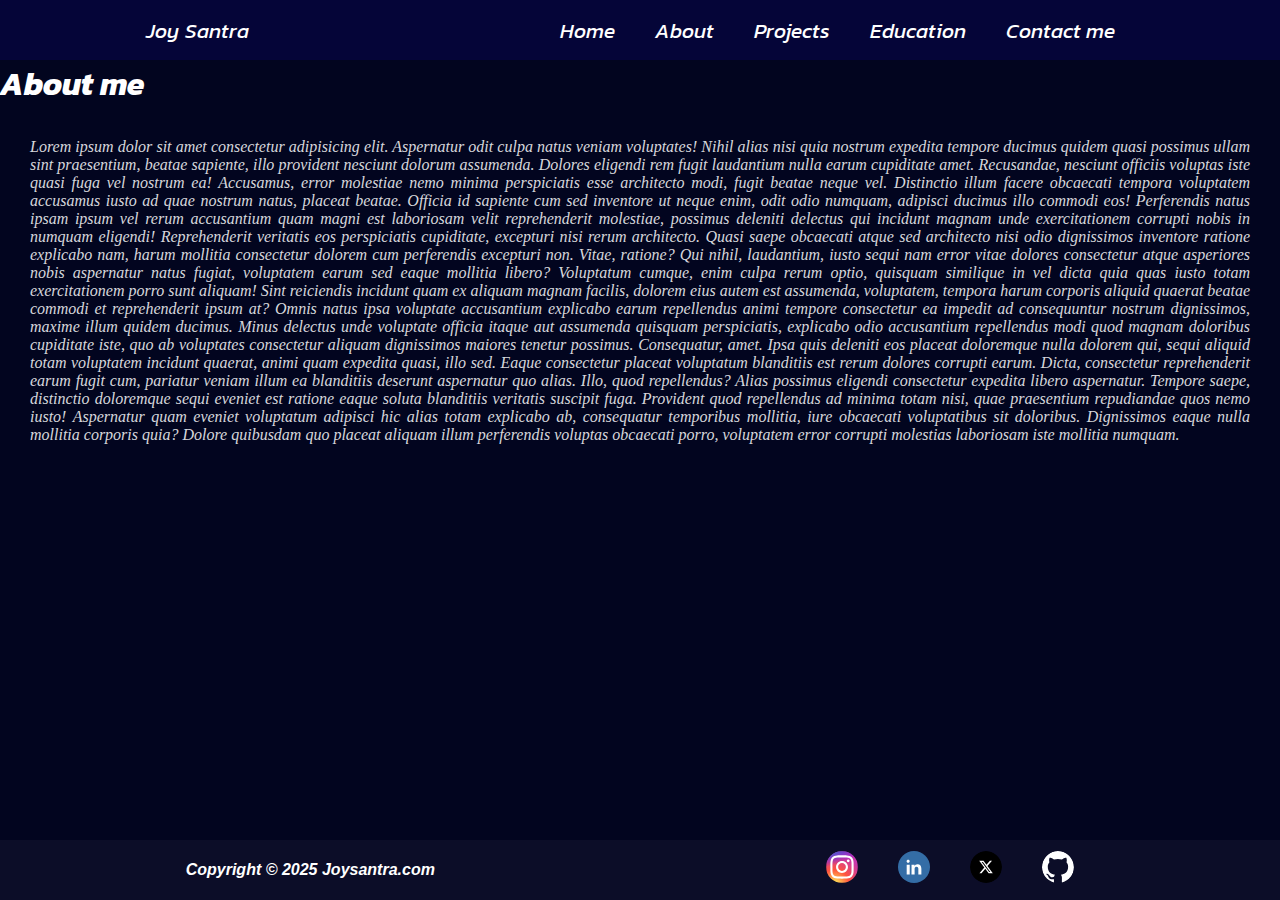
<file: about.html>
<!DOCTYPE html>
<html lang="en">

<head>
    <meta charset="UTF-8">
    <meta name="viewport" content="width=device-width, initial-scale=1.0">
    <title>Joy Santra's Portfolio</title>
    <link rel="stylesheet" href="style.css">
    <link rel="preconnect" href="https://fonts.googleapis.com">
    <link rel="preconnect" href="https://fonts.gstatic.com" crossorigin>
    <link
        href="https://fonts.googleapis.com/css2?family=Kanit:ital,wght@0,100;0,200;0,300;0,400;0,500;0,600;0,700;0,800;0,900;1,100;1,200;1,300;1,400;1,500;1,600;1,700;1,800;1,900&display=swap"
        rel="stylesheet">
    <style>
        footer {
            position: fixed;
            bottom: 0;
        }
        main p{
            margin: 20px;
            padding: 10px;
            font-family:Cambria, Cochin, Georgia, Times, 'Times New Roman', serif;
            text-align: justify;
            color: rgba(255, 255, 255, 0.856);
        }
    </style>
</head>

<body>
    <header>
        <nav>
            <div class="left">Joy Santra</div>
            <div class="right">
                <ul>
                    <li><a href="index.html">Home</a></li>
                    <li><a href="about.html">About</a></li>
                    <li><a href="projects.html">Projects</a></li>
                    <li><a href="Education.html">Education</a></li>
                    <li><a href="contact.html">Contact me</a></li>
                </ul>
            </div>
        </nav>
    </header>
    <main>
        <div class="title">
            <h1>About me</h1>
        </div>
        <p>Lorem ipsum dolor sit amet consectetur adipisicing elit. Aspernatur odit culpa natus veniam voluptates! Nihil alias nisi quia nostrum expedita tempore ducimus quidem quasi possimus ullam sint praesentium, beatae sapiente, illo provident nesciunt dolorum assumenda. Dolores eligendi rem fugit laudantium nulla earum cupiditate amet. Recusandae, nesciunt officiis voluptas iste quasi fuga vel nostrum ea! Accusamus, error molestiae nemo minima perspiciatis esse architecto modi, fugit beatae neque vel. Distinctio illum facere obcaecati tempora voluptatem accusamus iusto ad quae nostrum natus, placeat beatae. Officia id sapiente cum sed inventore ut neque enim, odit odio numquam, adipisci ducimus illo commodi eos! Perferendis natus ipsam ipsum vel rerum accusantium quam magni est laboriosam velit reprehenderit molestiae, possimus deleniti delectus qui incidunt magnam unde exercitationem corrupti nobis in numquam eligendi! Reprehenderit veritatis eos perspiciatis cupiditate, excepturi nisi rerum architecto. Quasi saepe obcaecati atque sed architecto nisi odio dignissimos inventore ratione explicabo nam, harum mollitia consectetur dolorem cum perferendis excepturi non. Vitae, ratione? Qui nihil, laudantium, iusto sequi nam error vitae dolores consectetur atque asperiores nobis aspernatur natus fugiat, voluptatem earum sed eaque mollitia libero? Voluptatum cumque, enim culpa rerum optio, quisquam similique in vel dicta quia quas iusto totam exercitationem porro sunt aliquam! Sint reiciendis incidunt quam ex aliquam magnam facilis, dolorem eius autem est assumenda, voluptatem, tempora harum corporis aliquid quaerat beatae commodi et reprehenderit ipsum at? Omnis natus ipsa voluptate accusantium explicabo earum repellendus animi tempore consectetur ea impedit ad consequuntur nostrum dignissimos, maxime illum quidem ducimus. Minus delectus unde voluptate officia itaque aut assumenda quisquam perspiciatis, explicabo odio accusantium repellendus modi quod magnam doloribus cupiditate iste, quo ab voluptates consectetur aliquam dignissimos maiores tenetur possimus. Consequatur, amet. Ipsa quis deleniti eos placeat doloremque nulla dolorem qui, sequi aliquid totam voluptatem incidunt quaerat, animi quam expedita quasi, illo sed. Eaque consectetur placeat voluptatum blanditiis est rerum dolores corrupti earum. Dicta, consectetur reprehenderit earum fugit cum, pariatur veniam illum ea blanditiis deserunt aspernatur quo alias. Illo, quod repellendus? Alias possimus eligendi consectetur expedita libero aspernatur. Tempore saepe, distinctio doloremque sequi eveniet est ratione eaque soluta blanditiis veritatis suscipit fuga. Provident quod repellendus ad minima totam nisi, quae praesentium repudiandae quos nemo iusto! Aspernatur quam eveniet voluptatum adipisci hic alias totam explicabo ab, consequatur temporibus mollitia, iure obcaecati voluptatibus sit doloribus. Dignissimos eaque nulla mollitia corporis quia? Dolore quibusdam quo placeat aliquam illum perferendis voluptas obcaecati porro, voluptatem error corrupti molestias laboriosam iste mollitia numquam.</p>
    </main>

</body>
<footer>
    <div class="copyright">Copyright © 2025 Joysantra.com</div>
    <div class="social">
        <div class="insta"><a href="https://www.instagram.com/itz_joy021?igsh=MTQ2b2ttMmVnZmIxaQ=="><img src="Instagram_logo.svg" alt="instagram_logo"></a></div>
        <div class="linkdin"><a href="https://www.linkedin.com/in/joy-santra/"><img src="Linkedin_logo.svg" alt="linkdin_logo"></a></div>
        <div class="twitter"><a href="https://x.com/JoySantra656"><img src="X_logo.svg" alt="twitter_logo"></a></div>
        <div class="github"><a href="https://github.com/JoyCodz"><img src="github_logo.svg" alt="github_logo"></a></div>
    </div>
</footer>

</html>
</file>
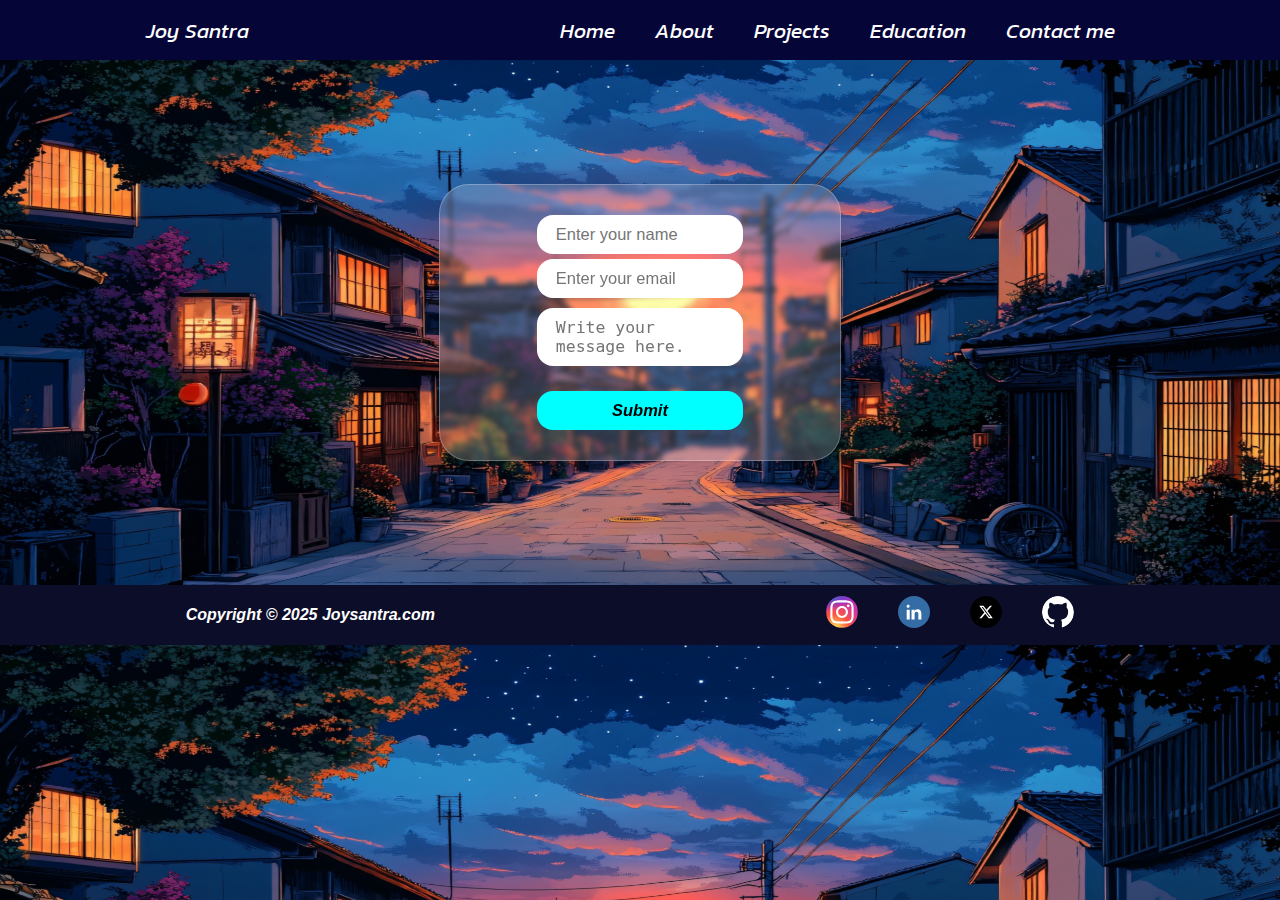
<file: contact.html>
<!DOCTYPE html>
<html lang="en">

<head>
    <meta charset="UTF-8">
    <meta name="viewport" content="width=device-width, initial-scale=1.0">
    <title>Contact me</title>
    <link rel="stylesheet" href="style.css">
    <link rel="preconnect" href="https://fonts.googleapis.com">
    <link rel="preconnect" href="https://fonts.gstatic.com" crossorigin>
    <link
        href="https://fonts.googleapis.com/css2?family=Kanit:ital,wght@0,100;0,200;0,300;0,400;0,500;0,600;0,700;0,800;0,900;1,100;1,200;1,300;1,400;1,500;1,600;1,700;1,800;1,900&display=swap"
        rel="stylesheet">
        <link rel="stylesheet" href="/style.css">


    <style>
        *{
            margin: 0%;
            padding: 0%;
            
        }
        html{
            background-image: url("anime_contact.svg");
            background-size: cover;
            background-repeat: round;
            
        }
        body{
            background-color: transparent;
            overflow-y: auto;
            
        }
        
        form {
            
            display: block;
            margin: auto;
        }

        .form {
            /* From https://css.glass */
            background: rgba(255, 255, 255, 0.18);
            border-radius: 16px;
            box-shadow: 0 4px 30px rgba(0, 0, 0, 0.1);
            backdrop-filter: blur(2.7px);
            -webkit-backdrop-filter: blur(2.7px);
            border: 1px solid rgba(255, 255, 255, 0.25);
            
            justify-content: center;
            width: 350px;
            display: flex;
            margin: 20% auto;
            border-radius: 30px;
        }
        .form{
            display: block;
            align-content: center;
        }

        form input {
            display: flex;
            justify-content: center;
            box-sizing: border-box;
            border-radius: 16px;
            border-style: none;
            padding: 10px 19px;
            font-size: 1.03rem;
            margin: 10px;
        }

        ::placeholder {

            text-decoration: none;
        }

        #name {
            margin-top: 30px;
        }

        form input:active {
            border-style: none;
        }

        .message {
            display: flex;
            margin: auto;

        }

        form textarea {
            box-sizing: border-box;
            border-radius: 16px;
            border-style: none;
            padding: 10px 19px;
            font-size: 1.03rem;
            resize: none;
            margin: 0px 10px;
            width: 240px;
        }

        form button {
            display: flex;
            margin: 0px auto;
            justify-content: center;
            width: 91%;
            box-sizing: border-box;
            border-radius: 16px;
            border-style: none;
            padding: 10px 19px;
            font-size: 1.03rem;
            font-style: italic;
            background-color: aqua;
            color: rgb(0, 0, 0);
        }

        #submit {
            margin-top: 20px;
            margin-bottom: 30px;
            font-weight: bold;
        }

        #submit:hover {
            background-color: rgb(231, 207, 255);
            cursor: pointer;
        }

        #submit:active {
            background-color: rgb(196, 133, 255);
        }

        #thanks {
            display: flex;
            justify-content: center;
        }
    /* Add this to your existing CSS */

    /* For mobile devices */
    @media only screen and (max-width: 768px) {
        .form {
            width: 80%;
            margin: 38% auto;
        }

        form input {
            width: 80%;
            margin:  5px auto;
        }

        form textarea {
            width: 80%;
            margin:  5px auto;
        }

        form button {
            width: 80%;
            margin:  5px auto;
        }
    }

    /* For tablets */
    @media only screen and (min-width: 769px) and (max-width: 1024px) {
        .form {
            width: 60%;
            margin: 10% auto;
        }

        form input {
            width: 80%;
            margin:  5px auto;
        }

        form textarea {
            width: 80%;
            margin:  5px auto;
        }

        form button {
            width: 80%;
            margin:  5px auto;
        }
    }

    /* For desktops */
    @media only screen and (min-width: 1025px) {
        body{
            height: 100%;
        }
        .form {
            width: 400px;
            margin:9.7% auto;
            display: flex;
            align-content: center;
        }

        form input {
            width: 80%;
            margin:  5px auto;
        }

        form textarea {
            width: 80%;
            margin:  5px auto;
        }

        form button {
            width: 80%;
            margin:  5px auto;
        }
    }
</style>

</head>
<body>
    <header>
        <nav>
            <div class="left">Joy Santra</div>
            <div class="right">
                <ul>
                    <li><a href="index.html">Home</a></li>
                    <li><a href="about.html">About</a></li>
                    <li><a href="projects.html">Projects</a></li>
                    <li><a href="Education.html">Education</a></li>
                    <li><a href="contact.html">Contact me</a></li>
                </ul>
            </div>
        </nav>
    </header>
    <main>
        <div class="form">
            <form method="post">
                <div><input id="name" type="text" placeholder="Enter your name"></div>
                <div><input type="email" name="mail" id="useremail" placeholder="Enter your email"></div>
                <div class="message"><textarea name="message" id="usermessage"
                        placeholder="Write your message here."></textarea></div>
                <div><button type="submit" id="submit" onclick="Thanks()">Submit</button></div>
                <div id="thanks" style="color: rgb(255, 43, 177);background-color: aqua;"></div>
            </form>
        </div>

    </main>
</body>
<footer>
    <div class="copyright">Copyright © 2025 Joysantra.com</div>
    <div class="social">
        <div class="insta"><a href="https://www.instagram.com/itz_joy021?igsh=MTQ2b2ttMmVnZmIxaQ=="><img src="Instagram_logo.svg" alt="instagram_logo"></a></div>
        <div class="linkdin"><a href="https://www.linkedin.com/in/joy-santra/"><img src="Linkedin_logo.svg" alt="linkdin_logo"></a></div>
        <div class="twitter"><a href="https://x.com/JoySantra656"><img src="X_logo.svg" alt="twitter_logo"></a></div>
        <div class="github"><a href="https://github.com/JoyCodz"><img src="github_logo.svg" alt="github_logo"></a></div>
    </div>
</footer>
<script lang="javascript">
    function Thanks() {
        let a = "Thanks"
        document.getElementById("thanks").innerHTML = a;

    }
</script>



</html>
</file>
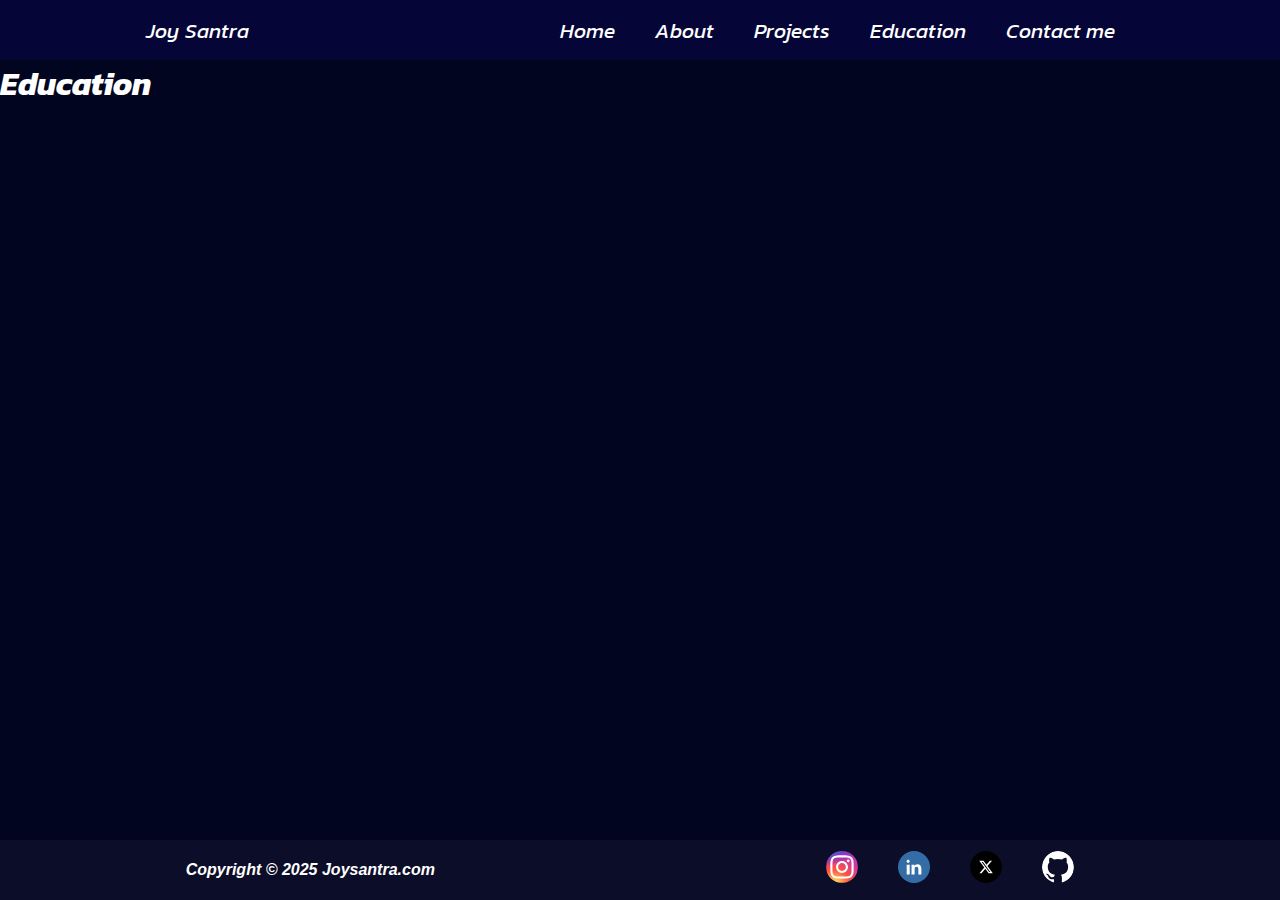
<file: Education.html>
<!DOCTYPE html>
<html lang="en">

<head>
    <meta charset="UTF-8">
    <meta name="viewport" content="width=device-width, initial-scale=1.0">
    <title>Joy Santra's Portfolio</title>
    <link rel="stylesheet" href="style.css">
    <link rel="preconnect" href="https://fonts.googleapis.com">
<link rel="preconnect" href="https://fonts.gstatic.com" crossorigin>
<link href="https://fonts.googleapis.com/css2?family=Kanit:ital,wght@0,100;0,200;0,300;0,400;0,500;0,600;0,700;0,800;0,900;1,100;1,200;1,300;1,400;1,500;1,600;1,700;1,800;1,900&display=swap" rel="stylesheet">
<style>
    footer {
        position: fixed;
        bottom: 0;
    }
</style>
</head>
<body>
    <header>
        <nav>
            <div class="left">Joy Santra</div>
            <div class="right">
                <ul>
                    <li><a href="index.html">Home</a></li>
                    <li><a href="about.html">About</a></li>
                    <li><a href="projects.html">Projects</a></li>
                    <li><a href="Education.html">Education</a></li>
                    <li><a href="contact.html">Contact me</a></li>
                </ul>
            </div>
        </nav>
    </header>
    <main>
        <div class="title"><h1>Education</h1></div>
    </main>
</body>
<footer>
    <div class="copyright">Copyright © 2025 Joysantra.com</div>
    <div class="social">
        <div class="insta"><a href="https://www.instagram.com/itz_joy021?igsh=MTQ2b2ttMmVnZmIxaQ=="><img src="Instagram_logo.svg" alt="instagram_logo"></a></div>
        <div class="linkdin"><a href="https://www.linkedin.com/in/joy-santra/"><img src="Linkedin_logo.svg" alt="linkdin_logo"></a></div>
        <div class="twitter"><a href="https://x.com/JoySantra656"><img src="X_logo.svg" alt="twitter_logo"></a></div>
        <div class="github"><a href="https://github.com/JoyCodz"><img src="github_logo.svg" alt="github_logo"></a></div>
    </div>
</footer>

</html>
</file>
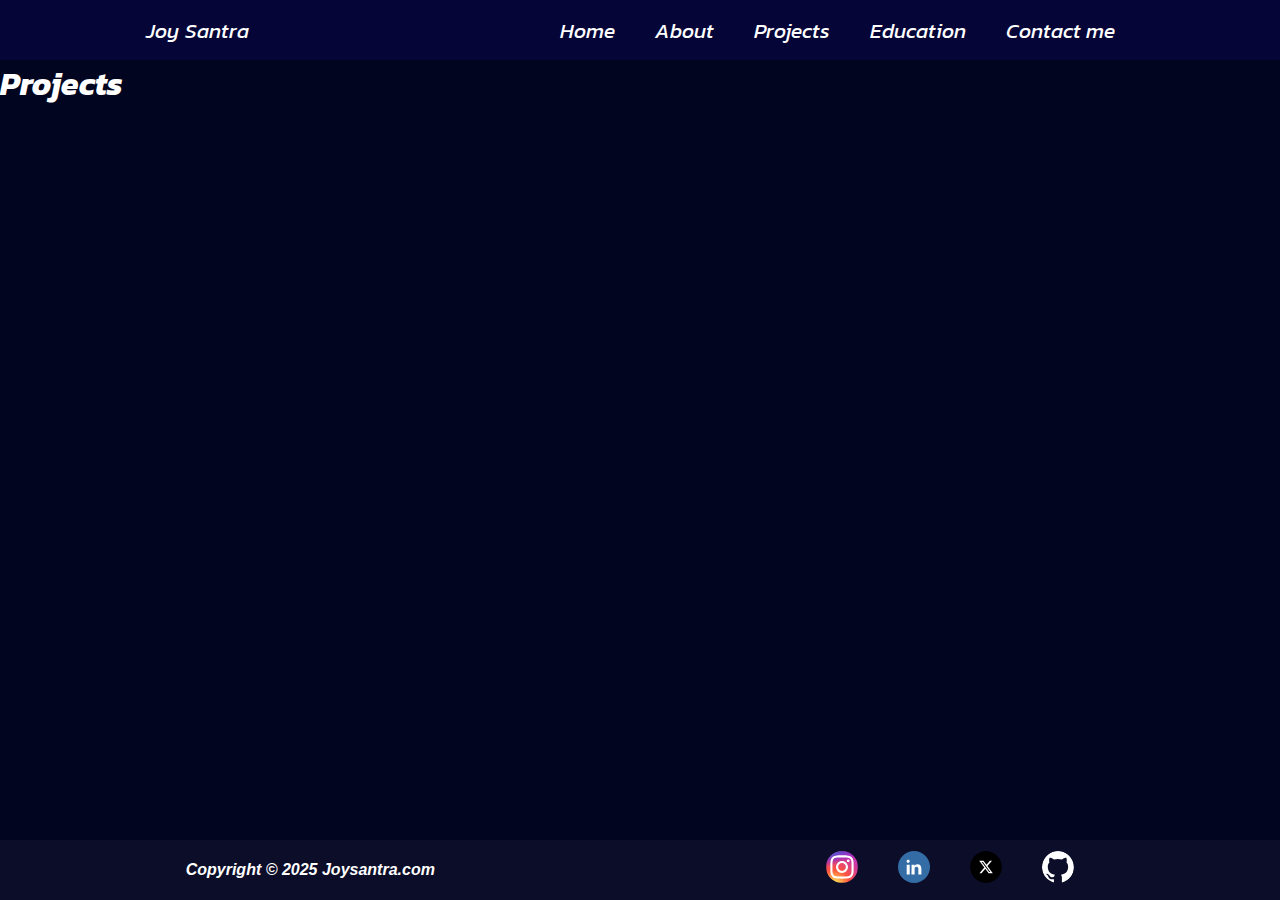
<file: projects.html>
<!DOCTYPE html>
<html lang="en">

<head>
    <meta charset="UTF-8">
    <meta name="viewport" content="width=device-width, initial-scale=1.0">
    <title>Joy Santra's Portfolio</title>
    <link rel="stylesheet" href="style.css">
    <link rel="preconnect" href="https://fonts.googleapis.com">
<link rel="preconnect" href="https://fonts.gstatic.com" crossorigin>
<link href="https://fonts.googleapis.com/css2?family=Kanit:ital,wght@0,100;0,200;0,300;0,400;0,500;0,600;0,700;0,800;0,900;1,100;1,200;1,300;1,400;1,500;1,600;1,700;1,800;1,900&display=swap" rel="stylesheet">
<style>
    footer {
        position: fixed;
        bottom: 0;
    }
</style>
</head>
<body>
    <header>
        <nav>
            <div class="left">Joy Santra</div>
            <div class="right">
                <ul>
                    <li><a href="index.html">Home</a></li>
                    <li><a href="about.html">About</a></li>
                    <li><a href="projects.html">Projects</a></li>
                    <li><a href="Education.html">Education</a></li>
                    <li><a href="contact.html">Contact me</a></li>
                </ul>
            </div>
        </nav>
    </header>
    <main>
        <div class="title"><h1>Projects</h1></div>
    </main>
</body>
<footer>
    <div class="copyright">Copyright © 2025 Joysantra.com</div>
    <div class="social">
        <div class="insta"><a href="https://www.instagram.com/itz_joy021?igsh=MTQ2b2ttMmVnZmIxaQ=="><img src="Instagram_logo.svg" alt="instagram_logo"></a></div>
        <div class="linkdin"><a href="https://www.linkedin.com/in/joy-santra/"><img src="Linkedin_logo.svg" alt="linkdin_logo"></a></div>
        <div class="twitter"><a href="https://x.com/JoySantra656"><img src="X_logo.svg" alt="twitter_logo"></a></div>
        <div class="github"><a href="https://github.com/JoyCodz"><img src="github_logo.svg" alt="github_logo"></a></div>
    </div>
</footer>

</html>
</file>
<file: style.css>
*{
    margin: 0;
    padding: 0;
}

body{
    background-color: rgb(2, 5, 31);
    color: white;
    font-family: "Kanit", sans-serif;
    font-style: italic;
  
}
header{

    width: 100%;
    position: sticky;
    top: 0px;
    
    background-color: rgb(5, 5, 56);
    z-index: 1;
}
nav {
    display: flex;
    justify-content: space-around;
    align-items: center;
    flex-wrap: wrap;
    
    height: 60px;
}

.left{
    font-size: 1.3rem;
}

nav ul{
    display: flex;
    flex-wrap: wrap;
    /* align-items: center; */

}


nav ul li{
    list-style: none;
    margin: 0px 20px;
}
nav ul li a{
    text-decoration: none;
    color: rgb(255, 255, 255);
}
nav ul li a:hover{
    color: rgb(184, 109, 255);
}
a:active{
    color: rgb(184, 109, 255);
}

.first{
    display: flex;
    justify-content: left;
    margin: 50px 0;
    height: 480px;
    padding: 0px 20px;
}

.firstleft{
    width: 45%;
    font-size: 2rem;
    display: inline-block;
    margin: auto;
    
}
.name{
    color: rgb(209, 110, 255);
}

#element{
    color: rgb(220, 107, 255);
    font-size: 2.2rem;
}
.firstright{
    width: 351px;
    height: 351px;
    border-radius: 50%;
    margin: auto;
    
}
.firstright img{
    width: 350px;
    height: 350px;
    margin:auto;
    padding: 2px;
    background-color: rgb(7, 7, 7);
    border: 2px solid rgb(81, 255, 246);
    border-radius: 50%;
   
}
.second{
    height: 100%;
}
.second h1 ,details{
    display: flex;
    margin: auto 28px ;
}
main hr{
    margin: 12px 25px;
    height: 1px;
    border: 0;
    background-color: rgb(137, 105, 231);
}

footer{
    height: 60px;
    width: 100%;
    display: flex;
    justify-content: space-around;
    background-color: rgb(12, 13, 40);
    margin-bottom: 0px;
}

.copyright{
    margin: auto;
    font-family: Arial, Helvetica, sans-serif;
    font-weight: bold;
}
.social{
    display: flex;
    margin: auto;
    
}

.social img{
    height: 32px;
    width: 32px;
    border-radius: 50%;
    margin: 0px 20px;
    
}

.insta img:active{
    height: 33px;
    width: 33px;
    border-radius: 50%;
}
.linkdin img:active{
    height: 33px;
    width: 33px;
    border-radius: 50%;
}
.twitter img:active{
    height: 33px;
    width: 33px;
    border-radius: 50%;
    
}
.github a img:active{
    height: 33px;
    width: 33px;
    border-radius: 50%;
}

/* Media Queries */

/* For Mobile Devices */
@media only screen and (max-width: 768px) {
    .first {
        flex-direction: column;
        height: auto;
        padding: 20px;
    }
    .firstleft {
        width: 100%;
        font-size: 1.5rem;
        margin-bottom: 20px;
    }
    .firstright {
        width: 200px;
        height: 200px;
        margin: auto;
    }
    .firstright img {
        width: 200px;
        height: 200px;
    }
    nav{
        height: 90px;
    }
    nav ul li {
        margin: 0px 10px;
    }
    nav ul li a {
        font-size: 1rem;
    }
    .social img {
        height: 25px;
        width: 25px;
        margin: 0px 10px;
    }
    nav ul li a:active{
        color: rgb(184, 109, 255);
    }
}

/* For Tablets */
@media only screen and (min-width: 769px) and (max-width: 1024px) {
    .first {
        flex-direction: column;
        height: auto;
        padding: 20px;
    }
    .firstleft {
        width: 100%;
        font-size: 1.8rem;
        margin-bottom: 20px;
    }
    .firstright {
        width: 250px;
        height: 250px;
        margin: auto;
    }
    .firstright img {
        width: 250px;
        height: 250px;
    }
    nav ul li {
        margin: 0px 15px;
    }
    nav ul li a {
        font-size: 1.2rem;
    }
    .social img {
        height: 28px;
        width: 28px;
        margin: 0px 15px;
    }
    nav ul li a:active{
        color: rgb(184, 109, 255);
    }
}

/* For Desktops */
@media only screen and (min-width: 1025px) {
    .first {
        flex-direction: row;
        height: 480px;
        padding: 0px 20px;
    }
    .firstleft {
        width: 45%;
        font-size: 2rem;
        margin: auto;
    }
    .firstright {
        width: 351px;
        height: 351px;
        margin: auto;
    }
    .firstright img {
        width: 350px;
        height: 350px;
    }
    nav ul li {
        margin: 0px 20px;
    }
    nav ul li a {
        font-size: 1.3rem;
    }
    .social img {
        height: 32px;
        width: 32px;
        margin: 0px 20px;
    }
    nav ul li a:active{
        color: rgb(184, 109, 255);
    }
}
</file>
